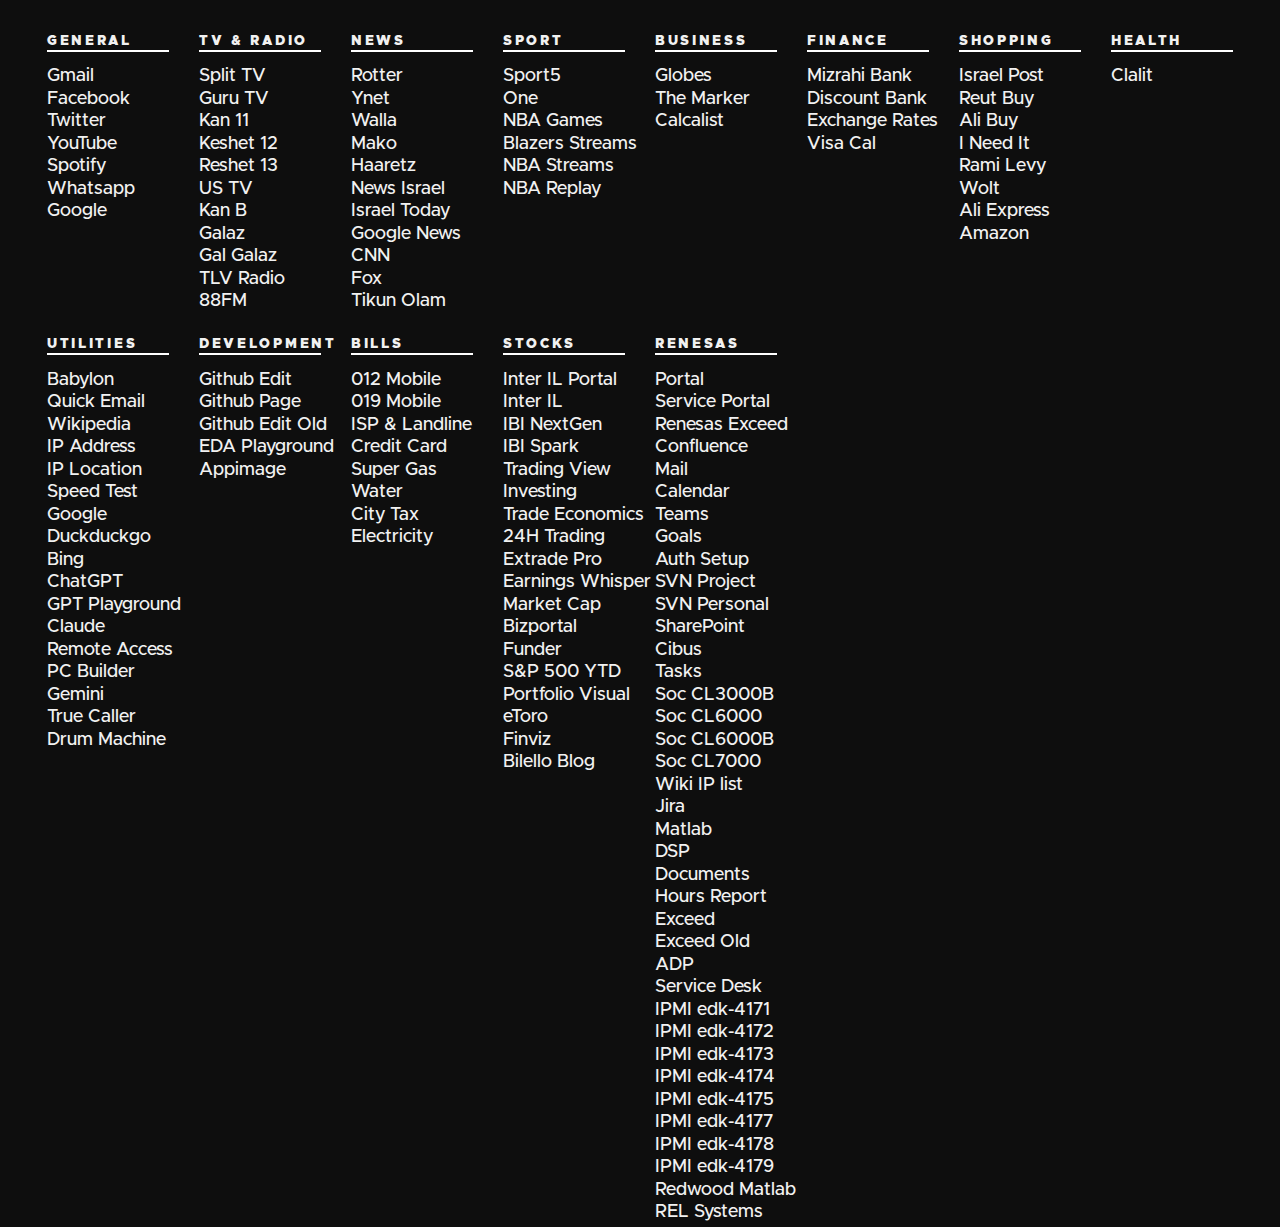
<file: index.html>
<!DOCTYPE html>
<html lang="en">

<head>
  <meta charset="utf-8" />
  <meta name="viewport" content="width=device-width, initial-scale=1" />
  <meta name="robots" content="noindex" />
  <link rel="stylesheet" href="css/style.css" class="style">
  <title>Start</title>
</head>

<body>
<!--   <div class="center disable-select"><time class="clock" id="clock"></time></div> -->
<!--   <form autocomplete="off" class="center overlay search-form" id="search-form" spellcheck="false"> -->
<!--   <form autocomplete="off" class="overlay search-form" id="search-form" spellcheck="false">
    <div>
      <input class="search-input" id="search-input" title="search" type="text" />
      <ul class="search-suggestions" id="search-suggestions"></ul>
    </div>
  </form> -->
<aside class="center help" id="help"></aside> <!--<aside class="center help overlay disable-select" id="help"></aside>-->


  <script src="js/svg-inject.min.js"></script>
  <script src="js/config.js"></script>
  <script src="js/body.js"></script>
  <!-- <script src="js/clock.js"></script> -->
  <script src="js/form.js"></script>
  <script src="js/help.js"></script>
  <script src="js/influencers.js"></script>
  <script src="js/queryParser.js"></script>
  <script src="js/suggester.js"></script>
  <script src="js/index.js"></script>
</body>

</html>
</file>
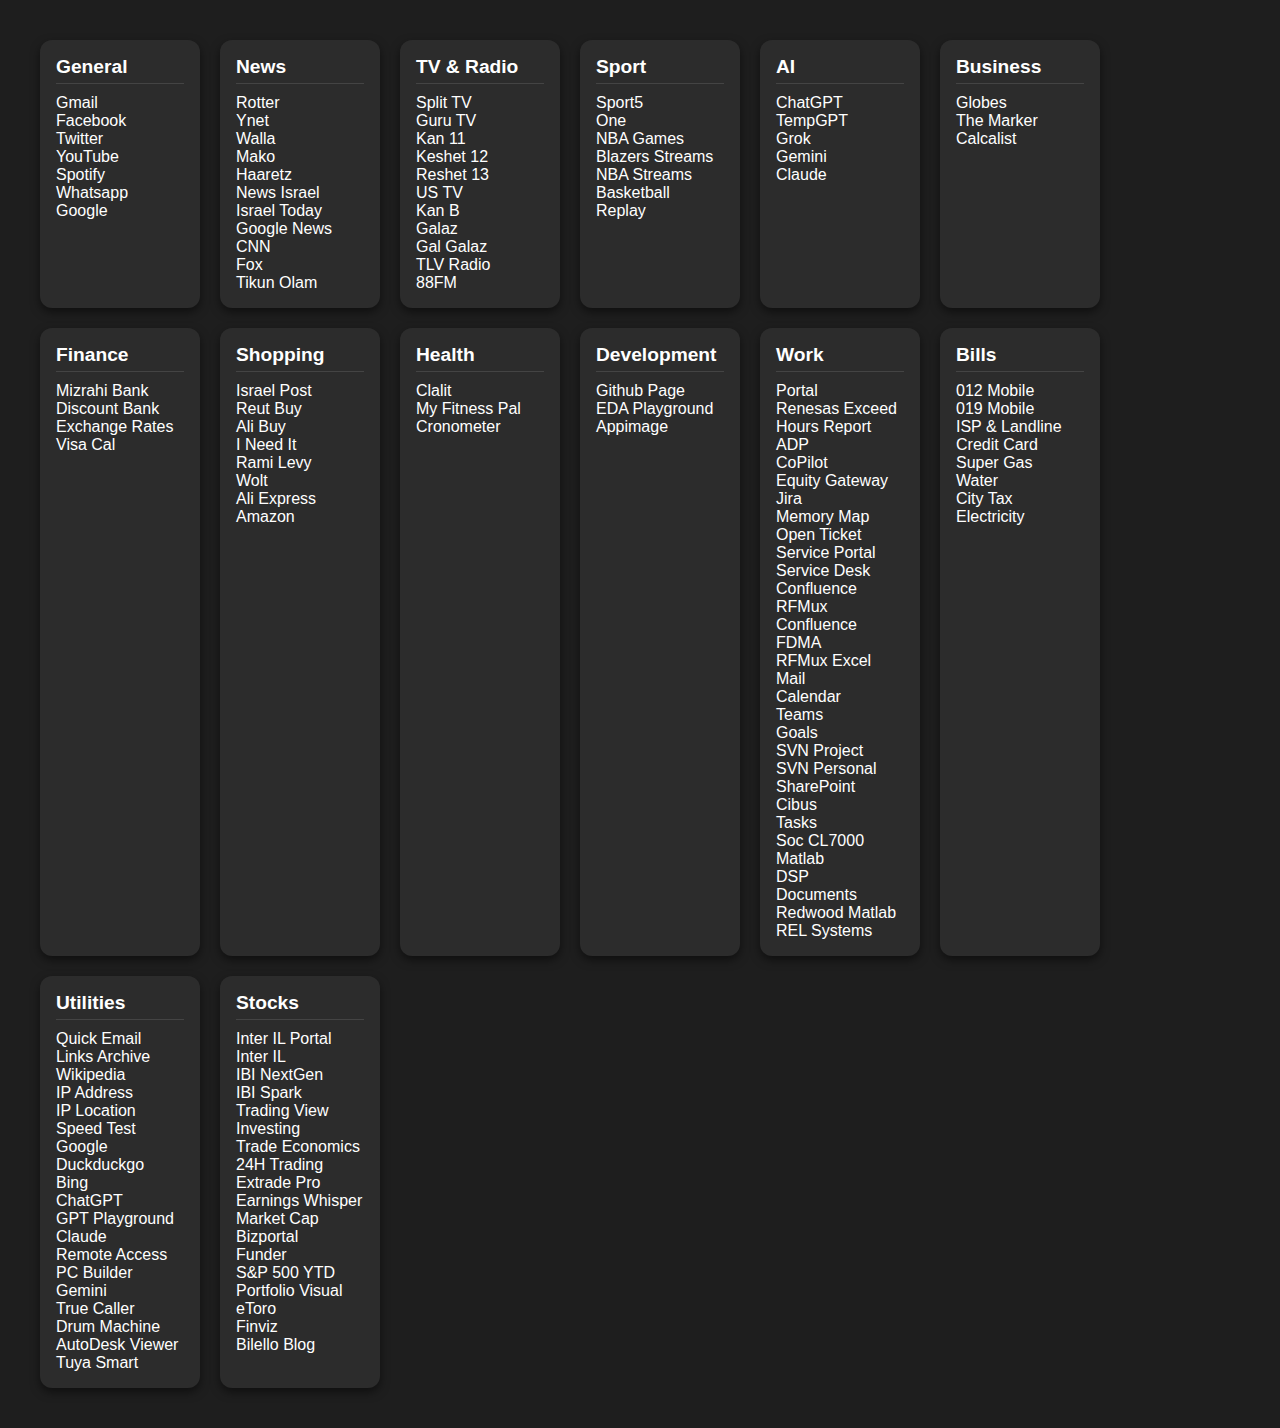
<file: basic/index.html>
<!DOCTYPE html>
<html lang="en">
<head>
  <meta charset="UTF-8">
  <title>Old Startpage</title>
  <meta name="viewport" content="width=device-width, initial-scale=1.0">
  <style>
    :root {
      --link-color: #66b2ff;
      --font-size: 1rem;
      --card-width: 220px;
      --line-spacing: 6px;
    }

    body {
      margin: 0;
      padding: 0;
      font-family: sans-serif;
      background: #1e1e1e;
      color: #eee;
      font-size: var(--font-size);
    }

    /*.container {
      display: grid;
      grid-template-columns: repeat(auto-fit, minmax(var(--card-width), 1fr));
      gap: 20px;
      padding: 40px;
    }

    .category {
      background: #2c2c2c;
      padding: 16px;
      border-radius: 12px;
      box-shadow: 0 4px 10px rgba(0,0,0,0.5);
    }*/

    .container {
      display: flex;
      flex-wrap: wrap;
      gap: 20px;
      padding: 40px;
      justify-content: flex-start; /*center;*/
    }


    .category {
      background: #2c2c2c;
      padding: 16px;
      border-radius: 12px;
      box-shadow: 0 4px 10px rgba(0,0,0,0.5);
      flex: 0 0 var(--card-width); /* grow/shrink but prefer cardWidth */
      box-sizing: border-box;
    }

    .category h2 {
      margin: 0 0 10px;
      font-size: 1.2em;
      border-bottom: 1px solid #444;
      padding-bottom: 5px;
      color: #fff;
    }

    .category ul {
      list-style: none;
      margin: 0;
      padding: 0;
    }

    .category li {
      margin: var(--line-spacing) 0;
    }

    .category a {
      color: var(--link-color);
      text-decoration: none;
    }

    .category a:hover {
      text-decoration: underline;
    }
  </style>
</head>
<body>
  <div class="container" id="categories"></div>

  <script>
    async function loadCategories() {
      try {
        const res = await fetch("../data.txt");
        const text = await res.text();

        const lines = text.split(/\r?\n/);
        const categories = [];
        let currentCategory = null;
        const config = {};

        for (let line of lines) {
          line = line.trim();
          if (!line || line.startsWith("#")) continue;

          // Config parameters (before first [Category])
          if (!currentCategory && line.includes("=") && !line.startsWith("[")) {
            const [key, val] = line.split("=").map(s => s.trim());
            if (key && val !== undefined) {
              config[key] = val;
            }
            continue;
          }

          // Category header
          if (line.startsWith("[")) {
            const catName = line.replace(/^\[|\]$/g, "");
            currentCategory = { title: catName, links: [] };
            categories.push(currentCategory);
            continue;
          }

          // Links inside category
          if (line.includes("=") && currentCategory) {
            const [name, url] = line.split("=").map(s => s.trim());
            if (name && url) {
              currentCategory.links.push({ name, url });
            }
          }
        }

        // Apply config → CSS variables
        const root = document.documentElement;
        if (config.linkColor) root.style.setProperty("--link-color", config.linkColor);
        if (config.fontSize) root.style.setProperty("--font-size", config.fontSize);
        if (config.cardWidth) root.style.setProperty("--card-width", config.cardWidth);
        if (config.lineSpacing) root.style.setProperty("--line-spacing", config.lineSpacing);

        // Render categories
        const container = document.getElementById("categories");
        container.innerHTML = "";

        categories.forEach(cat => {
          const catDiv = document.createElement("div");
          catDiv.className = "category";

          const h2 = document.createElement("h2");
          h2.textContent = cat.title;
          catDiv.appendChild(h2);

          const ul = document.createElement("ul");
          cat.links.forEach(link => {
            const li = document.createElement("li");
            const a = document.createElement("a");
            a.href = link.url;
            a.textContent = link.name;
            a.target = "_self";
            li.appendChild(a);
            ul.appendChild(li);
          });

          catDiv.appendChild(ul);
          container.appendChild(catDiv);
        });

      } catch (e) {
        console.error("Error loading data.txt", e);
      }
    }

    loadCategories();
  </script>
</body>
</html>
</file>
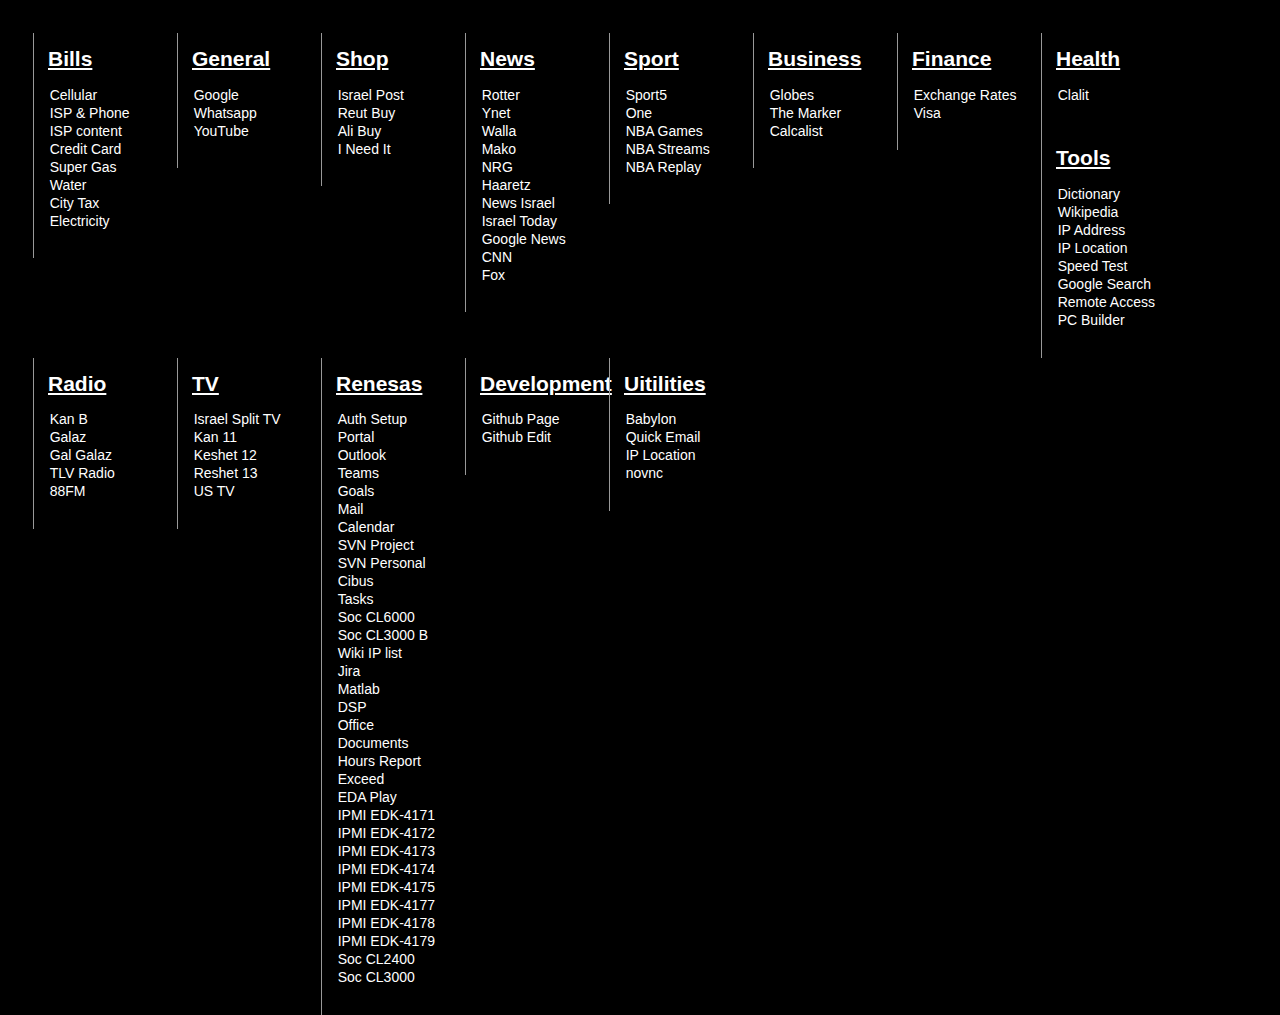
<file: startpage.rwrt.old_site/index.html>
<!DOCTYPE html PUBLIC "-//W3C//DTD XHTML 1.0 Strict//EN" "http://www.w3.org/TR/xhtml1/DTD/xhtml1-strict.dtd">

<html xmlns="http://www.w3.org/1999/xhtml" xml:lang="en" lang="en">
<head>
	<meta http-equiv="content-type" content="text/html; charset=utf-8" />
	<link rel="stylesheet" href="style/style.css" type="text/css" />
	<script type="text/javascript" src="js/jquery-1.11.0.min.js"></script>
	<script type="text/javascript" src="js/script.js"></script>

	<!-- Page Title -->
	<title>Home Page</title>

</head>
<body>

<!--
	URLs go here, in the following format:

Heading Text
http://www.example.com || Title || Keybinding || images/icon.png

Second Heading Text
http://www.example.com || Another Title
-->

Bills
https://www.012mobile.co.il/n/login          || Cellular 
https://www.hot.net.il/heb/SelfService/Login || ISP & Phone
https://www.hotnet.net.il                    || ISP content
https://www.cal-online.co.il                 || Credit Card	
http://sgas.co.il                            || Super Gas
https://www.mast.co.il/101/mail-invoice      || Water
https://www.ramat-gan.muni.il/waterbillsubscribe || City Tax
https://www.iec.co.il                            || Electricity

	
General
https://www.google.com   || Google
https://web.whatsapp.com || Whatsapp
https://www.youtube.com  || YouTube
	
Shop
https://israelpost.co.il/%d7%a9%d7%99%d7%a8%d7%95%d7%aa%d7%99%d7%9d/%d7%94%d7%97%d7%91%d7%99%d7%9c%d7%95%d7%aa-%d7%a9%d7%9c%d7%99/ || Israel Post
https://reutbuyitforme.com || Reut Buy
https://ali-buy.com || Ali Buy
https://ineedit.co.il || I Need It

News
http://rotter.net/scoopscache.html || Rotter
http://www.ynet.co.il || Ynet
http://www.walla.co.il || Walla
http://www.mako.co.il || Mako
http://www.nrg.co.il || NRG
http://www.haaretz.co.il || Haaretz
http://www.news-israel.net || News Israel
http://www.israelhayom.co.il || Israel Today
https://news.google.co.il || Google News
http://www.cnn.co.il || CNN
http://www.cnn.co.il || Fox

Sport
http://www.sport5.co.il || Sport5
http://www.one.co.il || One
https://www.nba.com/games || NBA Games	
https://nbabite.com || NBA Streams
https://nbafullhd.com || NBA Replay

Business
http://www.globes.co.il || Globes
http://www.themarker.co.il || The Marker
http://www.calcalist.co.il || Calcalist

Finance
http://www.boi.org.il/he/Markets/ExchangeRates/Pages/Default.aspx || Exchange Rates
https://services.cal-online.co.il/Card-Holders/SCREENS/AccountManagement/Login.aspx?ReturnUrl=%2fcard-holders%2fScreens%2fAccountManagement%2fHomePage.aspx || Visa

Health
https://e-services.clalit.org.il/onlineweb/general/login.aspx || Clalit

Tools
http://online.babylon.com/trans_box/myindex.php?lang=EN&affiliate=CD1 || Dictionary
https://he.wikipedia.org || Wikipedia
<!-- http://wgetip.com || כתובת IPv6 -->
<!-- http://ipecho.net/plain || כתובת IPv4 -->
http://whatip.me || IP Address
http://www.ipligence.com/geolocation || IP Location
http://www.speedtest.net || Speed Test
https://www.google.co.il || Google Search
https://150.co.il        || Remote Access
https://pcpartpicker.com || PC Builder

Radio
http://rr-d.vidnt.com/player/?stream=radio-betM&account=iba&width=320&height=240&delivery_type=hls&autoplay=true&smil_profile=default || Kan B
http://www.fm1.co.il/glz.html || Galaz
ttp://www.fm1.co.il/glgltz.html || Gal Galaz
http://www.fm1.co.il/102fm.html || TLV Radio
http://rr-d.vidnt.com/player/?stream=radio-88fmM&account=iba&width=320&height=240&delivery_type=hls&autoplay=true&smil_profile=default || 88FM

TV
http://www.split-tv.co.il/p/il.html || Israel Split TV
http://www.kan.org.il/live/tv.aspx?stationId=2 || Kan 11
https://www.mako.co.il/mako-vod-live-tv/VOD-6540b8dcb64fd31006.htm || Keshet 12
http://reshet.tv/live/ || Reshet 13
https://ustv247.tv/    || US TV	

Renesas
https://aka.ms/mfasetup || Auth Setup
https://urldefense.proofpoint.com/v2/url?u=https-3A__renesasgroup.sharepoint.com_sites_GIPen&d=DwMFAg&c=euGZstcaTDllvimEN8b7jXrwqOf-v5A_CdpgnVfiiMM&r=UwQdxjYfFiaTT2Adbb4SkV5eaLla8cQDERLmGpwUsXM&m=sjsiFNIloFkDZSS7YbIl_lvjnK7-laA3IhuC8HqK3Eg&s=4Kqhc4V8ADEctMewZo2ovz_tkInA2Hj3KO5aRWPhaQk&e= || Portal
https://urldefense.proofpoint.com/v2/url?u=https-3A__outlook.office365.com&d=DwMFAg&c=euGZstcaTDllvimEN8b7jXrwqOf-v5A_CdpgnVfiiMM&r=UwQdxjYfFiaTT2Adbb4SkV5eaLla8cQDERLmGpwUsXM&m=sjsiFNIloFkDZSS7YbIl_lvjnK7-laA3IhuC8HqK3Eg&s=YXBYvu9e3QrWTqN_1ad8BxlxgL2Lb_r0Coy94S80pzQ&e= || Outlook
https://urldefense.proofpoint.com/v2/url?u=https-3A__teams.microsoft.com_&d=DwMFAg&c=euGZstcaTDllvimEN8b7jXrwqOf-v5A_CdpgnVfiiMM&r=UwQdxjYfFiaTT2Adbb4SkV5eaLla8cQDERLmGpwUsXM&m=sjsiFNIloFkDZSS7YbIl_lvjnK7-laA3IhuC8HqK3Eg&s=ZI48vGgauYmwc5Z8e3P34MCT2xW3toYIFT_1sk_j0Hs&e= || Teams
https://jpn01.safelinks.protection.outlook.com/?url=https%3A%2F%2Fperformancemanager5.successfactors.eu%2Flogin%3Fcompany%3Drenesasele%23%2Flogin&data=04%7C01%7Chaim.heled.ks%40renesas.com%7C7af5adfd98474c88f47908da1bb4846e%7C53d82571da1947e49cb4625a166a4a2a%7C0%7C0%7C637852759489302374%7CUnknown%7CTWFpbGZsb3d8eyJWIjoiMC4wLjAwMDAiLCJQIjoiV2luMzIiLCJBTiI6Ik1haWwiLCJXVCI6Mn0%3D%7C3000&sdata=IQYFM7WPoibj9WREZs0bm6vpH5TYLh%2F%2B2NsERq5tEK0%3D&reserved=0 || Goals
https://outlook.office365.com/mail/inbox                           || Mail
https://outlook.office365.com/calendar/view/month                  || Calendar
http://172.25.90.250/svn/celeno-sys/Project                        || SVN Project
http://172.25.90.250/svn/celeno-people/haim.heled                  || SVN Personal
http://www.mysodexo.co.il                                          || Cibus
https://tasks.office.com/celeno.com/en-US/Home/Planner/#/mytasks   || Tasks
http://172.26.30.84/soc-cl6000/soconline/app/index.cgi?            || Soc CL6000	
http://172.26.30.84/soc-cl3000_b0/soconline/app/index.cgi?         || Soc CL3000 B
http://172.25.90.250/wiki/index.php/Palladium_Protium_IPs          || Wiki IP list
https://celeno.atlassian.net/issues/?filter=10368 || Jira
http://172.25.90.250/svn/celeno-sys/Project/CL3000/Algo/MatlabRelease/distrib/   || Matlab
http://172.25.90.250/svn/dsp/code/Everest_A0/build                               || DSP
https://www.office.com/                                                          || Office
http://172.25.90.250/svn/celeno-sys/Project/CL3000/MAC%20Documents/              || Documents
https://harmony.synel.co.il/eharmonynew                                          || Hours Report
https://172.29.149.65/etx                                                        || Exceed
https://www.edaplayground.com                                                    || EDA Play
http://172.18.3.44/cgi/url_redirect.cgi?url_name=man_chassis                     || IPMI EDK-4171
http://172.18.3.34/cgi/url_redirect.cgi?url_name=man_chassis                     || IPMI EDK-4172
http://172.18.3.52/cgi/url_redirect.cgi?url_name=man_chassis                     || IPMI EDK-4173
http://172.18.3.38/cgi/url_redirect.cgi?url_name=man_chassis                     || IPMI EDK-4174
http://172.18.3.42/cgi/url_redirect.cgi?url_name=man_chassis                     || IPMI EDK-4175
http://172.18.3.41/cgi/url_redirect.cgi?url_name=man_chassis                     || IPMI EDK-4177
http://172.18.3.46/cgi/url_redirect.cgi?url_name=man_chassis                     || IPMI EDK-4178
http://172.18.3.50/cgi/url_redirect.cgi?url_name=man_chassis                     || IPMI EDK-4179
http://10.220.220.201/soc-cl2400_b0/soconline/app/                               || Soc CL2400
http://10.220.220.201/soc-cl3000/soconline/app/                                  || Soc CL3000

Development
https://github.com/haimheled/haimheled.github.io || Github Page
https://github.com/haimheled/haimheled.github.io/edit/master/index.html || Github Edit	

Uitilities
http://online.babylon.com/trans_box/myindex.php?lang=EN&affiliate=CD1 || Babylon
https://nospam.today || Quick Email
http://www.ipligence.com/geolocation || IP Location
http://ivory:6080/vnc.html?host=ivory&port=6080 || novnc

</body>
</html>
</file>
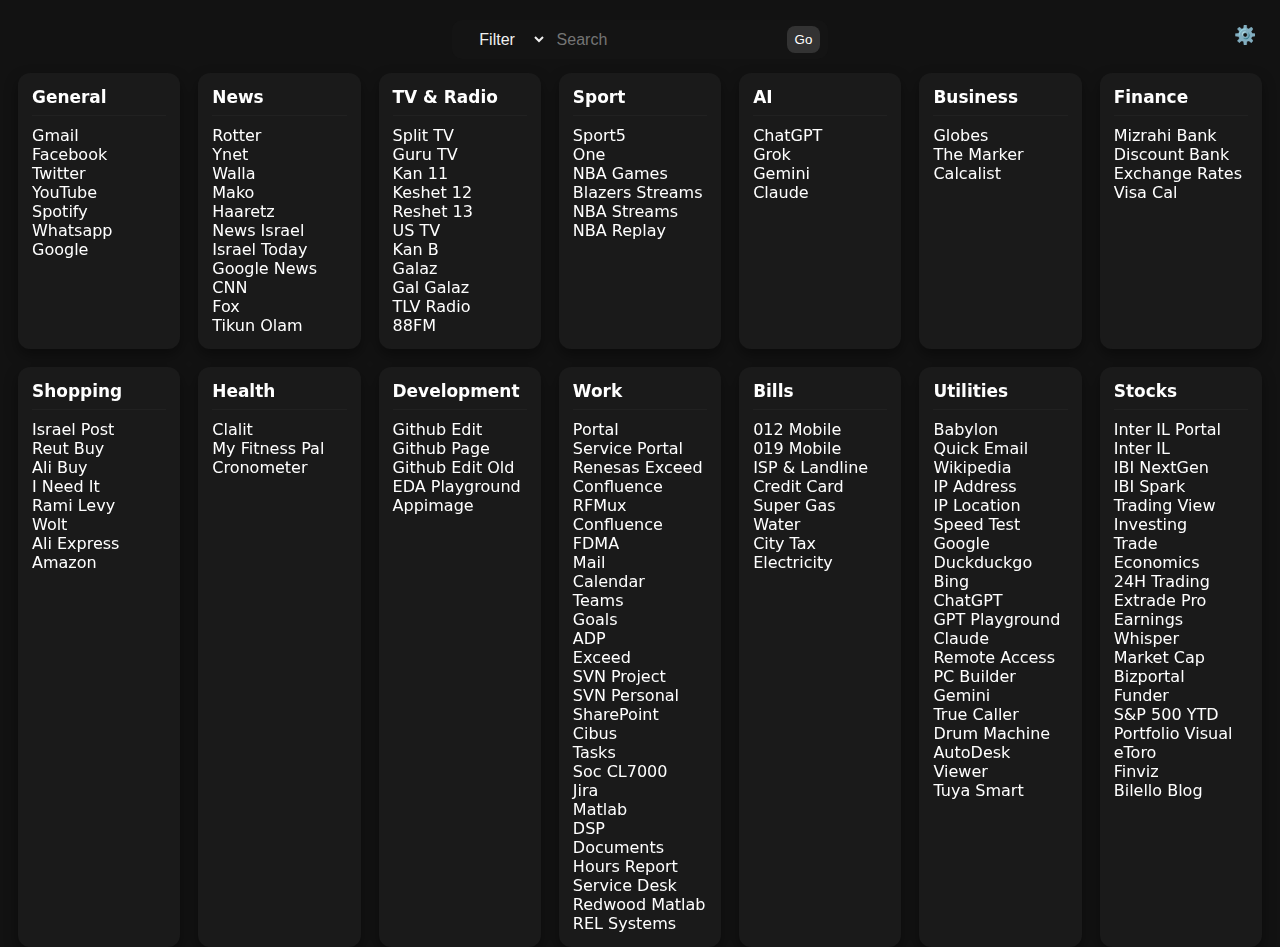
<file: tmp/index.html>
<!DOCTYPE html>
<html lang="en">
<head>
  <meta charset="utf-8" />
  <title>My Homepage</title>
  <meta name="viewport" content="width=device-width,initial-scale=1" />
  <style>
    :root {
      --bg: #121212;
      --card: #1a1a1a;
      --muted: #aaa;
      --accent: #80cbc4;
      --btn: #333;
      --btn-hover: #444;
      --danger: #b55e5e; /*#ff4d4d;*/
      --card-width: 260px;
      --line-spacing: 6px;
      --font-size: 1rem;
    }
    html,body { height: 100%; margin: 0; background: var(--bg); color: #f0f0f0; font-family: system-ui, Arial, sans-serif; }
    .wrap { margin: 20px auto; padding: 0 18px; }

    /* header/manage */
    .manage-box { background: var(--card); padding: 14px; border-radius: 10px; margin-bottom: 18px; display: none; }
    .manage-row { display:flex; gap:8px; flex-wrap:wrap; align-items:center; }
    input[type="text"], input[type="url"], select {
      padding:8px 10px; border-radius:8px; border: none; outline: none; background:#141414; color:inherit;
      min-width: 200px;
    }
    /* new color input allowed without changing styling */
    input[type="color"] { padding:6px; height:36px; min-width:56px; }

    button { padding:8px 10px; border-radius:8px; border:none; background:var(--btn); color:#fff; cursor:pointer; }
    button:hover { background:var(--btn-hover); }
    #optionsBtn { position: fixed; top: 14px; right: 14px; width:42px; height:42px; border-radius:50%; display:flex; align-items:center; justify-content:center; font-size:18px; background:transparent; border:none; color:var(--muted); cursor:pointer; }
    /*#optionsBtn.dirty { color: var(--danger); }*/
    /* A. background highlight (default) */ #optionsBtn.dirty { background: var(--danger);color: #fff; }

    #optionsBtn:hover { color: #fff; }

    /* New top bar to host site name + unified search centered */
    .topbar { display:flex; align-items:center; justify-content:center; gap:12px; margin-bottom:14px; }
    .brand-search { display:flex; align-items:center; gap:12px; }
    .site-title { font-size:1.6rem; font-weight:600; text-align:center; }
    .search-wrap { display:flex; align-items:center; gap:8px; background: #141414; padding:6px 8px; border-radius:10px; min-width:360px; max-width:760px; }
    .unified-input { background:transparent; border:0; color:inherit; outline:none; font-size:1rem; min-width:220px; }
    /* compact mode selector (replaces three adjacent buttons) */
    .mode-toggle { background:transparent; border-radius:8px; overflow:hidden; min-width:30px; font-size:1rem; text-align: center; }
    .mode-toggle { padding:0; }
    .mode-toggle.select { padding:0; }
    .mode-toggle:focus { outline: none; }
    .mode-toggle::-ms-expand { display: none; } /* hide IE arrow if needed */
    .search-action { padding:6px 8px; border-radius:8px; border:none; cursor:pointer; }

    h1 { display:none; } /* keep original h1 hidden since we now render dynamic site title */

    /* categories grid — card width uses CSS var now */
    /* Add a simple flexbox fallback for very old browsers that don't support grid */
    .categories { display:flex; flex-wrap:wrap; gap:18px; grid-template-columns: repeat(auto-fit, minmax(var(--card-width), 1fr)); }
    .categories { display:grid; gap:18px; grid-template-columns: repeat(auto-fit, minmax(var(--card-width), 1fr)); }
    .category { background: var(--card); border-radius:12px; padding:14px; box-shadow: 0 6px 14px rgba(0,0,0,0.4); overflow: visible; flex: 1 1 var(--card-width); max-width: var(--card-width); }
    .category-header { display:flex; align-items:center; gap:8px; border-bottom:1px solid rgba(255,255,255,0.03); padding-bottom:8px; margin-bottom:10px; position: relative; }
    .category-header h2 { margin:0; font-size:1.06rem; color:var(--accent); flex:1; }
    .header-buttons, .link-buttons { display:none; gap:6px; align-items:center; }

    /* EDIT MODE: do NOT show all header/link buttons globally.
       Instead, show them only for the hovered header / hovered link row,
       as a right-adjacent extension to that same row (no gap).
       Only the hovered row extends, not the entire card. */

    .category ul { list-style:none; padding:0; margin:0; }
    .category li { display:flex; gap:8px; align-items:center; margin:var(--line-spacing) 0; position: relative; }
    .category a { color: var(--accent); text-decoration:none; flex:1; word-break:break-word; font-size: var(--font-size); }
    .category a:hover { text-decoration: underline; }

    /* drag helpers */
    .drag-over { outline: 2px dashed rgba(128,203,196,0.9); border-radius:10px; }
    .drag-handle { cursor:grab; margin-right:6px; color:var(--muted); display:inline-flex; align-items:center; visibility: visible; }
    .drag-handle:active { cursor:grabbing; }

    /* commented visuals */
    .commented { text-decoration: line-through; opacity: 0.6; }

    /* small screens */
    @media (max-width:520px) {
      .manage-row { flex-direction:column; align-items:stretch; }
      input[type="text"], input[type="url"], select, input[type="color"] { min-width: 100%; }
      .search-wrap { min-width: auto; width: 100%; }
      .topbar { padding: 0 8px; }
      .category { max-width: 100%; flex-basis: 100%; }
    }

    /* --------------------
       Adjacent-extension behavior for edit-mode:
       - Controls are hidden by default in edit mode
       - When hovering a specific .category-header or .category li we display
         the associated controls as a right extension directly adjacent to the hovered row.
       - The extension is a child of the hovered row (so moving the mouse into it doesn't lose hover)
       - The extension may overlap the next card (it won't push layout).
       -------------------- */

    /* Hide controls by default in edit mode (do not remove capability) */
    body.edit-mode .header-buttons,
    body.edit-mode .link-buttons,
    body.edit-mode .drag-handle {
      visibility: hidden;
      display: none;
    }

    /* Adjacent extension: no gap (left:100% and margin-left:0).
       Because the buttons are children of the hovered row and absolutely positioned,
       moving the mouse directly into the extension will keep the row hovered. */
    body.edit-mode .category-header:hover .header-buttons,
    body.edit-mode .category li:hover .link-buttons {
      display: flex;
      visibility: visible;
      position: absolute;
      /* Changed: center vertically relative to the hovered row to fix slight vertical misalignment */
      top: 50%;
      left: 100%;
      margin-left: 0; /* adjacent: no gap */
      z-index: 40;
      background: var(--card);
      padding: 8px;
      border-radius: 10px;
      box-shadow: 0 10px 30px rgba(0,0,0,0.55);
      align-items: center;
      gap: 8px;
      white-space: nowrap;
      min-height: 36px;
      /* small negative translate to slightly overlap the border and ensure no micro-gap
         Updated: translate both horizontally and vertically to maintain previous horizontal overlap
         while vertically centering (-50%). */
      transform: translate(-40px, -50%);
    }

    /* Show drag handle inline inside the adjacent extension on hover */
    body.edit-mode .category-header:hover .drag-handle,
    body.edit-mode .category li:hover .drag-handle {
      visibility: visible;
      display: inline-flex;
    }

    /* Bring hovered row to front so its extension can overlap neighbors */
    body.edit-mode .category-header:hover,
    body.edit-mode .category li:hover {
      z-index: 30;
    }

    /* Ensure cards do not clip the extension */
    .categories, .category { overflow: visible; }
  </style>
</head>
<body>
  <button id="optionsBtn" title="Toggle edit mode">⚙️</button>

  <div class="wrap">
    <!-- Manage box (top) -->
    <div class="manage-box" id="manageBox" aria-hidden="true">
      <h2 style="margin-top:0">Manage Categories & Links</h2>

      <!-- NEW: site name input in manage box (global prop) -->
      <div style="margin-bottom:10px;" class="manage-row">
        <label style="display:flex;align-items:center;gap:8px;">
          Site name:
          <input type="text" id="propSiteName" placeholder="Site name (leave blank to hide)" />
        </label>
      </div>

      <div class="manage-row">
        <form id="addCategoryForm" style="display:flex; gap:8px; align-items:center;">
          <input type="text" id="newCategory" placeholder="New Category" required />
          <button type="submit">Add Category</button>
        </form>

        <form id="addLinkForm" style="display:flex; gap:8px; align-items:center;">
          <select id="categorySelect" title="Choose category"></select>
          <input type="text" id="linkName" placeholder="Link Name" required />
          <input type="url" id="linkUrl" placeholder="https://example.com" required />
          <button type="submit">Add Link</button>
        </form>

        <div style="margin-left:auto; display:flex; gap:8px; align-items:center;">
          <button id="exportGithubBtn" title="Copy and open GitHub edit page">Export to GitHub</button>
          <button id="exportBtn" title="Export current settings to INI and reset to baseline">Export & Reset</button>
          <button id="resetLocalBtn" title="Discard local edits and reload baseline">Discard Local</button>
        </div>
      </div>

      <!-- NEW: General view properties (minimal, non-destructive addition) -->
      <h3 style="margin-bottom:6px; margin-top:12px">General View Properties</h3>
      <div class="manage-row" style="align-items:center;">
        <label style="display:inline-flex; align-items:center; gap:8px;">
          Link color:
          <input type="color" id="propLinkColor" title="Link color" />
        </label>

        <label style="display:inline-flex; align-items:center; gap:8px;">
          Card width (regular):
          <input type="text" id="propCardWidth" placeholder="260px" title="Example: 260px or 20rem" />
        </label>

        <!-- NEW: separate edit-mode card width -->
        <label style="display:inline-flex; align-items:center; gap:8px;">
          Card width (edit mode):
          <input type="text" id="propCardWidthEdit" placeholder="300px" title="Card width when in edit mode" />
        </label>

        <label style="display:inline-flex; align-items:center; gap:8px;">
          Line spacing:
          <input type="text" id="propLineSpacing" placeholder="6px" title="Vertical margin between links, e.g. 6px" />
        </label>

        <label style="display:inline-flex; align-items:center; gap:8px;">
          Font size:
          <input type="text" id="propFontSize" placeholder="1rem" title="Link font size, e.g. 1rem or 14px" />
        </label>
      </div>
    </div>

    <!-- TOP BAR: site title + unified search + compact mode selector (dropdown); gear remains fixed at top-right -->
    <div class="topbar" role="banner">
      <div class="brand-search">
        <div id="siteTitle" class="site-title"></div>
        <div class="search-wrap" role="search" aria-label="Unified search / task input">
          <!-- Changed: compact dropdown select replaces the three adjacent buttons -->
          <select id="modeToggle" class="mode-toggle" title="Mode: Filter / Google / ChatGPT">
            <option value="filter">Filter</option>
            <option value="google">Google</option>
            <option value="chatgpt">ChatGPT</option>
          </select>
          <input id="unifiedInput" class="unified-input" placeholder="Search" autocomplete="off" autofocus/>
          <button id="searchAction" class="search-action" title="Run action">Go</button>
        </div>
      </div>
    </div>

    <h1>My Homepage</h1>

    <div class="categories" id="categories" aria-live="polite"></div>
  </div>

  <script>
    // -------------------------
    // CONFIG
    const BASE_FILENAME = 'data.txt'; // must be in same dir as index.html
    const COMMENT_PREFIX = '#';
    // -------------------------

    // detect old-compatible "indexold" mode:
    // triggers if the pathname or filename contains indexold, or ?indexold query, or #indexold hash
    const IS_OLD = (function() {
      try {
        const path = (location.pathname || '').toLowerCase();
        if (path.endsWith('/indexold') || path.endsWith('/indexold.html') || path.indexOf('indexold') !== -1) return true;
        if ((location.search || '').toLowerCase().indexOf('indexold') !== -1) return true;
        if ((location.hash || '').toLowerCase() === '#indexold') return true;
      } catch (e) {}
      return false;
    })();

    // app state (keeps the original array structure for categories)
    let baseData = [];       // baseline categories (array) — original structure preserved
    let data = [];           // working categories (array) — original structure preserved

    // new: view props (category-less lines at top of data.txt)
    let baseProps = {};      // baseline props from file
    let viewProps = {};      // current (editable) props in memory

    // When in IS_OLD we never allow edit mode
    let isEditMode = false;

    // DOM
    const categoriesDiv = document.getElementById('categories');
    const categorySelect = document.getElementById('categorySelect');
    const manageBox = document.getElementById('manageBox');
    const optionsBtn = document.getElementById('optionsBtn');
    const exportGithubBtn = document.getElementById('exportGithubBtn');
    const exportBtn = document.getElementById('exportBtn');
    const resetLocalBtn = document.getElementById('resetLocalBtn');
    const siteTitleEl = document.getElementById('siteTitle');
    const unifiedInput = document.getElementById('unifiedInput');
    const modeToggle = document.getElementById('modeToggle'); // now the select
    const searchAction = document.getElementById('searchAction');

    // default view props (used when baseline doesn't include them)
    const defaultProps = {
      linkColor: '#80cbc4',
      cardWidth: '260px',
      // NEW: edit-mode card width default equals regular by default
      cardWidthEdit: '260px',
      lineSpacing: '6px',
      fontSize: '1rem',
      siteName: 'My Homepage'
    };

    // -------------------------
    // UTIL: parse INI-style (with # comments)
    // Extended to parse category-less "props" lines at the start:
    // key = value
    function parseINI(text) {
      const lines = text.split(/\r?\n/);
      const cats = [];
      const props = {};
      let current = null;
      for (let rawLine of lines) {
        if (!rawLine) continue;
        // preserve leading/trailing spaces only for comment detection
        const trimmed = rawLine.trim();
        if (!trimmed) continue;

        // Commented line
        if (trimmed.startsWith(COMMENT_PREFIX)) {
          const uncomment = trimmed.slice(1).trim();
          if (!uncomment) continue;

          // commented category header
          if (uncomment.startsWith('[') && uncomment.endsWith(']')) {
            const name = uncomment.slice(1, -1).trim();
            current = { name, links: [], commented: true };
            cats.push(current);
            continue;
          }

          // commented link line (name = url)
          const idx2 = uncomment.indexOf('=');
          if (idx2 >= 0 && current) {
            const name = uncomment.slice(0, idx2).trim();
            const url = uncomment.slice(idx2 + 1).trim();
            if (name) current.links.push({ name, url, commented: true });
          }
          // other comment lines are ignored for structure
          continue;
        }

        // Non-commented category header
        if (trimmed.startsWith('[') && trimmed.endsWith(']')) {
          const name = trimmed.slice(1, -1).trim();
          current = { name, links: [], commented: false };
          cats.push(current);
          continue;
        }

        // Non-commented key=value
        const idx = trimmed.indexOf('=');
        if (idx >= 0) {
          const left = trimmed.slice(0, idx).trim();
          const right = trimmed.slice(idx + 1).trim();
          if (!current) {
            // before first category: treat as a (page) prop
            props[left] = right;
          } else {
            // a regular link line
            const name = left;
            const url = right;
            if (name) current.links.push({ name, url, commented: false });
          }
        }
      }
      return { props, cats };
    }

    // toINI: write props at top (category-less) then categories
    function toINI(propsObj, catsArr) {
      const lines = [];
      // props first
      for (const key of Object.keys(propsObj || {})) {
        lines.push(`${key} = ${propsObj[key]}`);
      }
      if (lines.length) lines.push(''); // blank separator

      // categories and links (preserve commented flags)
      for (const cat of catsArr) {
        if (cat.commented) lines.push(`# [${cat.name}]`);
        else lines.push(`[${cat.name}]`);
        for (const l of cat.links) {
          if (l.commented) lines.push(`# ${l.name} = ${l.url}`);
          else lines.push(`${l.name} = ${l.url}`);
        }
        lines.push(''); // blank line between categories
      }

      // remove trailing blank line
      while (lines.length && lines[lines.length - 1].trim() === '') lines.pop();
      return lines.join('\n');
    }

    function deepEqual(a, b) {
      if (a === b) return true;
      try {
        return JSON.stringify(a) === JSON.stringify(b);
      } catch (e) {
        return false;
      }
    }

    function clone(obj) { return JSON.parse(JSON.stringify(obj)); }

    function updateDirtyFlag() {
      const dirty = !deepEqual(data, baseData) || !deepEqual(viewProps, baseProps);
      if (dirty) optionsBtn.classList.add('dirty');
      else optionsBtn.classList.remove('dirty');
    }

    function persistLocal() {
      // store both categories and props
      localStorage.setItem('homepageData', JSON.stringify({ props: viewProps, cats: data }));
      updateDirtyFlag();
    }

    function clearLocalAndReloadBaseline() {
      localStorage.removeItem('homepageData');
      loadBaseline().catch(err => {
        console.error('Failed reload baseline:', err);
      });
    }

    function applyProps(p) {
      const props = Object.assign({}, defaultProps, p || {});
      // Use regular card width ALWAYS — even in edit mode ignore cardWidthEdit for sizing.
      // This implements: "render the card width in edit mode exactly as it would in the regular mode"
      const cardWidthToUse = (props.cardWidth || defaultProps.cardWidth);

      document.documentElement.style.setProperty('--accent', props.linkColor);
      document.documentElement.style.setProperty('--card-width', cardWidthToUse);
      document.documentElement.style.setProperty('--line-spacing', props.lineSpacing);
      document.documentElement.style.setProperty('--font-size', props.fontSize);

      // site title handling: hide if blank in regular view
      const s = props.siteName || '';
      siteTitleEl.textContent = s;
      // if empty, hide entirely in regular view
      if (!s) siteTitleEl.style.display = isEditMode ? 'block' : 'none';
      else siteTitleEl.style.display = 'block';

      // also set document title for clarity
      document.title = s || 'My Homepage';
    }

    async function loadBaseline() {
      try {
        const res = await fetch(BASE_FILENAME, { cache: 'no-cache' });
        if (!res.ok) throw new Error('Failed to fetch baseline file');
        const txt = await res.text();

        const parsed = parseINI(txt);
        baseProps = parsed.props || {};
        baseData = parsed.cats || [];

        const local = localStorage.getItem('homepageData');
        if (local) {
          try {
            const parsedLocal = JSON.parse(local);
            // support new shape { props, cats } or old shape (array) for backward compatibility
            if (parsedLocal && Array.isArray(parsedLocal.cats)) {
              data = parsedLocal.cats;
              viewProps = Object.assign({}, defaultProps, parsedLocal.props || baseProps);
            } else if (Array.isArray(parsedLocal)) {
              // old format: array of categories only
              data = parsedLocal;
              viewProps = Object.assign({}, defaultProps, baseProps);
            } else {
              data = clone(baseData);
              viewProps = Object.assign({}, defaultProps, baseProps);
            }
          } catch (e) {
            data = clone(baseData);
            viewProps = Object.assign({}, defaultProps, baseProps);
          }
        } else {
          data = clone(baseData);
          viewProps = Object.assign({}, defaultProps, baseProps);
        }

        // ensure baseProps has defaults for missing keys
        baseProps = Object.assign({}, defaultProps, baseProps);

        applyProps(viewProps);
        updateDirtyFlag();
        render();
        syncPropInputs();
      } catch (err) {
        console.error(err);
        const local = localStorage.getItem('homepageData');
        if (local) {
          try {
            const parsedLocal = JSON.parse(local);
            if (parsedLocal && Array.isArray(parsedLocal.cats)) {
              data = parsedLocal.cats;
              viewProps = Object.assign({}, defaultProps, parsedLocal.props || {});
            } else if (Array.isArray(parsedLocal)) {
              data = parsedLocal;
              viewProps = Object.assign({}, defaultProps);
            } else {
              data = [];
              viewProps = Object.assign({}, defaultProps);
            }
          } catch {
            data = [];
            viewProps = Object.assign({}, defaultProps);
          }
        } else {
          data = [];
          viewProps = Object.assign({}, defaultProps);
        }
        baseData = clone(data);
        baseProps = Object.assign({}, viewProps);
        applyProps(viewProps);
        updateDirtyFlag();
        render();
        syncPropInputs();
      }
    }

    // -------------------------
    // RENDER / UI
    function syncPropInputs() {
      document.getElementById('propLinkColor').value = viewProps.linkColor || defaultProps.linkColor;
      document.getElementById('propCardWidth').value = viewProps.cardWidth || defaultProps.cardWidth;
      // NEW: sync edit-mode card width input
      document.getElementById('propCardWidthEdit').value = viewProps.cardWidthEdit || defaultProps.cardWidthEdit;
      document.getElementById('propLineSpacing').value = viewProps.lineSpacing || defaultProps.lineSpacing;
      document.getElementById('propFontSize').value = viewProps.fontSize || defaultProps.fontSize;
      document.getElementById('propSiteName').value = viewProps.siteName || defaultProps.siteName;
    }

    function render() {
      categoriesDiv.innerHTML = '';
      if (categorySelect) categorySelect.innerHTML = '';

      // apply view props every render (keeps UI in sync)
      applyProps(viewProps);

      data.forEach((cat, ci) => {
        // In regular (non-edit) mode, hide commented categories completely
        if (!isEditMode && cat.commented) return;

        // populate select for manage form only when not in old mode (manage isn't shown in old mode)
        if (!IS_OLD && categorySelect) {
          const opt = document.createElement('option');
          opt.value = ci;
          opt.textContent = cat.name;
          categorySelect.appendChild(opt);
        }

        const card = document.createElement('div');
        card.className = 'category';
        card.dataset.catIndex = ci;

        const header = document.createElement('div');
        header.className = 'category-header';

        const h2 = document.createElement('h2');
        h2.textContent = cat.name;
        if (isEditMode && cat.commented) {
          h2.classList.add('commented');
        }
        header.appendChild(h2);

        // In IS_OLD mode we do not create header action buttons (keep markup simple)
        if (!IS_OLD) {
          const hdrBtns = document.createElement('div');
          hdrBtns.className = 'header-buttons';


          const handle = document.createElement('span');
          handle.className = 'drag-handle';
          handle.textContent = '≡';
          if (!isEditMode) handle.style.visibility = 'hidden';
          handle.addEventListener('dragstart', (e) => {
            dragSrc = { type: 'category', index: ci };
            e.dataTransfer.effectAllowed = 'move';
          });
          handle.draggable = isEditMode;
          hdrBtns.appendChild(handle);


          const editCatBtn = document.createElement('button');
          editCatBtn.textContent = '✏️';
          editCatBtn.title = 'Rename category';
          editCatBtn.addEventListener('click', () => {
            const n = prompt('Rename category:', cat.name);
            if (!n) return;
            cat.name = n.trim();
            if (!cat.name) { alert('Name cannot be empty'); return; }
            let duplicate = data.some((c, idx) => idx !== ci && c.name === cat.name);
            if (duplicate) {
              alert('Another category with that name exists.');
              return;
            }
            persistLocal();
            render();
          });
          hdrBtns.appendChild(editCatBtn);

          const delCatBtn = document.createElement('button');
          delCatBtn.textContent = '🗑️';
          delCatBtn.title = 'Delete category';
          delCatBtn.addEventListener('click', () => {
            if (!confirm(`Delete category "${cat.name}" and all its links?`)) return;
            data.splice(ci, 1);
            persistLocal();
            render();
          });
          hdrBtns.appendChild(delCatBtn);

          // Checkbox: checked = visible (not commented). unchecked = commented
          const catCheckbox = document.createElement('input');
          catCheckbox.type = 'checkbox';
          catCheckbox.title = 'Checked = visible. Unchecked = commented/hidden.';
          catCheckbox.checked = !Boolean(cat.commented);
          catCheckbox.addEventListener('change', () => {
            cat.commented = !catCheckbox.checked;
            persistLocal();
            render();
          });
          hdrBtns.appendChild(catCheckbox);


          header.appendChild(hdrBtns);
        }

        card.appendChild(header);

        const ul = document.createElement('ul');
        cat.links.forEach((link, li) => {
          // In regular mode, hide commented links
          if (!isEditMode && link.commented) return;

          const liEl = document.createElement('li');
          liEl.dataset.catIndex = ci;
          liEl.dataset.linkIndex = li;

          const a = document.createElement('a');
          a.href = link.url;
          a.textContent = link.name;
          a.target = '_self'; // same tab
          // a.target = '_blank'; // new tab
          if (isEditMode && link.commented) {
            a.classList.add('commented');
          }
          liEl.appendChild(a);

          // In IS_OLD mode do not create per-link action buttons (keep markup simple)
          if (!IS_OLD) {
            const linkBtns = document.createElement('div');
            linkBtns.className = 'link-buttons';

            const linkHandle = document.createElement('span');
            linkHandle.className = 'drag-handle';
            linkHandle.textContent = '≡';
            if (!isEditMode) linkHandle.style.visibility = 'hidden';
            linkHandle.addEventListener('dragstart', (e) => {
              dragSrc = { type: 'link', cat: ci, index: li };
              e.dataTransfer.effectAllowed = 'move';
            });
            linkHandle.draggable = isEditMode;
            linkBtns.appendChild(linkHandle);

            const editL = document.createElement('button');
            editL.textContent = '✏️';
            editL.title = 'Edit link';
            editL.addEventListener('click', () => {
              const nn = prompt('Link name:', link.name);
              const uu = prompt('Link URL:', link.url);
              if (!nn || !uu) return;
              data[ci].links[li] = { name: nn.trim(), url: uu.trim(), commented: Boolean(link.commented) };
              persistLocal();
              render();
            });
            linkBtns.appendChild(editL);

            const delL = document.createElement('button');
            delL.textContent = '❌';
            delL.title = 'Delete link';
            delL.addEventListener('click', () => {
              data[ci].links.splice(li, 1);
              // if (data[ci].links.length === 0) {
              //   data.splice(ci, 1);
              // }
              persistLocal();
              render();
            });
            linkBtns.appendChild(delL);

            // Checkbox for link: checked = visible (not commented)
            const linkCheckbox = document.createElement('input');
            linkCheckbox.type = 'checkbox';
            linkCheckbox.title = 'Checked = visible. Unchecked = commented/hidden.';
            linkCheckbox.checked = !Boolean(link.commented);
            linkCheckbox.addEventListener('change', () => {
              link.commented = !linkCheckbox.checked;
              persistLocal();
              render();
            });
            linkBtns.appendChild(linkCheckbox);


            liEl.appendChild(linkBtns);
          }

          ul.appendChild(liEl);
        });

        card.appendChild(ul);
        categoriesDiv.appendChild(card);
      });

      setupDragAndDrop();
      updateDirtyFlag();
    }

    // -------------------------
    // DRAG & DROP
    let dragSrc = null;

    function setupDragAndDrop() {
      if (!isEditMode) return;

      document.querySelectorAll('.category').forEach(catEl => {
        catEl.addEventListener('dragover', (e) => {
          e.preventDefault();
          if (dragSrc) catEl.classList.add('drag-over');
        });

        catEl.addEventListener('dragleave', () => catEl.classList.remove('drag-over'));

        catEl.addEventListener('drop', (e) => {
          e.preventDefault();
          catEl.classList.remove('drag-over');
          if (!dragSrc) return;
          const targetCatIndex = +catEl.dataset.catIndex;

          if (dragSrc.type === 'category') {
            const from = dragSrc.index, to = targetCatIndex;
            if (from !== to) {
              const moved = data.splice(from, 1)[0];
              const adjTo = (from < to) ? to - 1 : to;
              data.splice(adjTo, 0, moved);
              persistLocal();
              render();
            }
          } else if (dragSrc.type === 'link') {
            const { cat: fromCat, index: fromLink } = dragSrc;
            const moved = data[fromCat].links.splice(fromLink, 1)[0];
            data[targetCatIndex].links.push(moved);
            // if (data[fromCat] && data[fromCat].links.length === 0) {
            //   data.splice(fromCat, 1);
            // }
            persistLocal();
            render();
          }
          dragSrc = null;
        });
      });

      document.querySelectorAll('.category li').forEach(liEl => {
        liEl.addEventListener('dragover', (e) => {
          if (!dragSrc || dragSrc.type !== 'link') return;
          e.preventDefault();
          e.stopPropagation();
          liEl.classList.add('drag-over');
        });

        liEl.addEventListener('dragleave', () => liEl.classList.remove('drag-over'));

        liEl.addEventListener('drop', (e) => {
          if (!dragSrc || dragSrc.type !== 'link') return;
          e.preventDefault();
          e.stopPropagation();
          liEl.classList.remove('drag-over');

          const fromCat = dragSrc.cat;
          const fromIdx = dragSrc.index;
          const toCat = +liEl.dataset.catIndex;
          let toIdx = +liEl.dataset.linkIndex;

          const moved = data[fromCat].links.splice(fromIdx, 1)[0];

          if (fromCat === toCat) {
            if (fromIdx < toIdx) toIdx--;
            data[toCat].links.splice(toIdx, 0, moved);
          } else {
            data[toCat].links.splice(toIdx, 0, moved);
            // if (data[fromCat].links.length === 0) {
            //   data.splice(fromCat, 1);
            // }
          }

          persistLocal();
          render();
          dragSrc = null;
        });
      });
    }

    // -------------------------
    // EVENT HANDLERS
    document.getElementById('addCategoryForm').addEventListener('submit', e => {
      e.preventDefault();
      const input = document.getElementById('newCategory');
      const name = input.value.trim();
      if (!name) return;
      if (data.some(c => c.name === name)) {
        alert('Category already exists.');
        return;
      }
      // default commented: false
      data.push({ name, links: [], commented: false });
      input.value = '';
      persistLocal();
      render();
    });

    document.getElementById('addLinkForm').addEventListener('submit', e => {
      e.preventDefault();
      const ci = +categorySelect.value;
      const name = document.getElementById('linkName').value.trim();
      const url = document.getElementById('linkUrl').value.trim();
      if (!name || !url) return;
      // default commented: false
      data[ci].links.push({ name, url, commented: false });
      document.getElementById('linkName').value = '';
      document.getElementById('linkUrl').value = '';
      persistLocal();
      render();
    });

    // Hide or remove edit-mode toggle when in IS_OLD mode
    if (IS_OLD) {
      // remove gear icon from view and ensure manage box not shown
      try { optionsBtn.style.display = 'none'; } catch (e) {}
      try { manageBox.style.display = 'none'; } catch (e) {}
      isEditMode = false;
      document.body.classList.remove('edit-mode');
    } else {
      optionsBtn.addEventListener('click', () => {
        isEditMode = !isEditMode;
        document.body.classList.toggle('edit-mode', isEditMode);
        manageBox.style.display = isEditMode ? 'block' : 'none';
        // sync inputs when entering edit mode
        if (isEditMode) syncPropInputs();
        render();
      });
    }

    exportGithubBtn.addEventListener("click", () => {
      const ini = toINI(viewProps, data);
      navigator.clipboard.writeText(ini).then(() => {
        alert("Data copied to clipboard. A new tab will open — paste it into GitHub and commit.");

        // preserve original behavior: clear local and open the edit URL
        clearLocalAndReloadBaseline();
        const editUrl = `https://github.com/haimheled/haimheled.github.io/edit/master/tmp2/data.txt`;
        // Open in SAME window
        window.location.href = editUrl;
      }).catch(err => {
        console.error("Clipboard copy failed", err);
        alert("Failed to copy to clipboard. You can copy manually.");
      });
    });

    exportBtn.addEventListener('click', () => {
      const blob = new Blob([toINI(viewProps, data)], { type: 'text/plain' });
      const a = document.createElement('a');
      a.href = URL.createObjectURL(blob);
      a.download = BASE_FILENAME;
      a.click();
      clearLocalAndReloadBaseline();
    });

    resetLocalBtn.addEventListener('click', () => {
      if (!confirm('Discard local edits and reload baseline?')) return;
      clearLocalAndReloadBaseline();
    });

    // -------------------------
    // Unified search/task field logic
    // Modes: filter (live), google, chatgpt
    let currentMode = 'filter'; // default on page load

    // mode select (dropdown) change handling (replaces previous button clicks)
    if (modeToggle) {
      modeToggle.value = currentMode;
      modeToggle.addEventListener('change', () => {
        currentMode = modeToggle.value;
        // if switched to filter, run immediate filtering on current input
        if (currentMode === 'filter') runFilter(unifiedInput.value || '');
      });
    }

    // live input handler: only active in filter mode
    unifiedInput.addEventListener('input', (e) => {
      if (currentMode === 'filter') runFilter(e.target.value);
    });

    // action button for google/chatgpt modes (and also performs filter when mode=filter)
    searchAction.addEventListener('click', () => {
      const q = (unifiedInput.value || '').trim();
      if (currentMode === 'filter') {
        runFilter(q);
        return;
      }
      if (!q) return;
      if (currentMode === 'google') {
        const url = `https://www.google.com/search?q=${encodeURIComponent(q)}`;
        window.open(url, '_blank');
      } else if (currentMode === 'chatgpt') {
        // open ChatGPT (or a placeholder) in new tab with query param
        const url = `https://chat.openai.com/?q=${encodeURIComponent(q)}`;
        window.open(url, '_blank');
      }
    });

    // also support pressing Enter: if filter mode — keep live; else trigger action
    unifiedInput.addEventListener('keydown', (e) => {
      if (e.key === 'Enter') {
        e.preventDefault();
        if (currentMode === 'filter') {
          runFilter(unifiedInput.value || '');
        } else {
          searchAction.click();
        }
      }
    });

    function runFilter(q) {
      const ql = (q || '').trim().toLowerCase();
      document.querySelectorAll('.category').forEach(catEl => {
        let showCat = false;
        catEl.querySelectorAll('li').forEach(liEl => {
          const a = liEl.querySelector('a');
          const match = a.textContent.toLowerCase().includes(ql);
          liEl.style.display = match ? '' : 'none';
          if (match) showCat = true;
        });
        catEl.style.display = showCat ? '' : 'none';
      });
    }

    // legacy filter input removed (behaviour replaced by unifiedInput)

    function redirectChatGPT(form) {
      const q = form.q.value.trim();
      if (!q) return;
      form.action = `https://chatgpt.com/?q=${encodeURIComponent(q)}`;
    }

    // -------------------------
    // Sync view props inputs -> state
    function updateViewPropsFromInputs() {
      const lc = document.getElementById('propLinkColor').value || defaultProps.linkColor;
      const cw = document.getElementById('propCardWidth').value || defaultProps.cardWidth;
      const cwe = document.getElementById('propCardWidthEdit').value || defaultProps.cardWidthEdit;
      const ls = document.getElementById('propLineSpacing').value || defaultProps.lineSpacing;
      const fs = document.getElementById('propFontSize').value || defaultProps.fontSize;
      const sn = document.getElementById('propSiteName').value || defaultProps.siteName;

      viewProps.linkColor = lc;
      viewProps.cardWidth = cw;
      // NEW: store edit-mode card width separately (but it's not used for sizing in edit mode)
      viewProps.cardWidthEdit = cwe;
      viewProps.lineSpacing = ls;
      viewProps.fontSize = fs;
      viewProps.siteName = sn;

      // immediately apply and persist
      applyProps(viewProps);
      persistLocal();
      render();
    }

    // attach listeners to prop inputs
    ['propLinkColor','propCardWidth','propCardWidthEdit','propLineSpacing','propFontSize','propSiteName'].forEach(id=>{
      const el = document.getElementById(id);
      el.addEventListener('input', updateViewPropsFromInputs);
      // also listen to 'change' for color pickers in some browsers
      el.addEventListener('change', updateViewPropsFromInputs);
    });

    // -------------------------
    // INIT
    loadBaseline();
  </script>
</body>
</html>
</file>
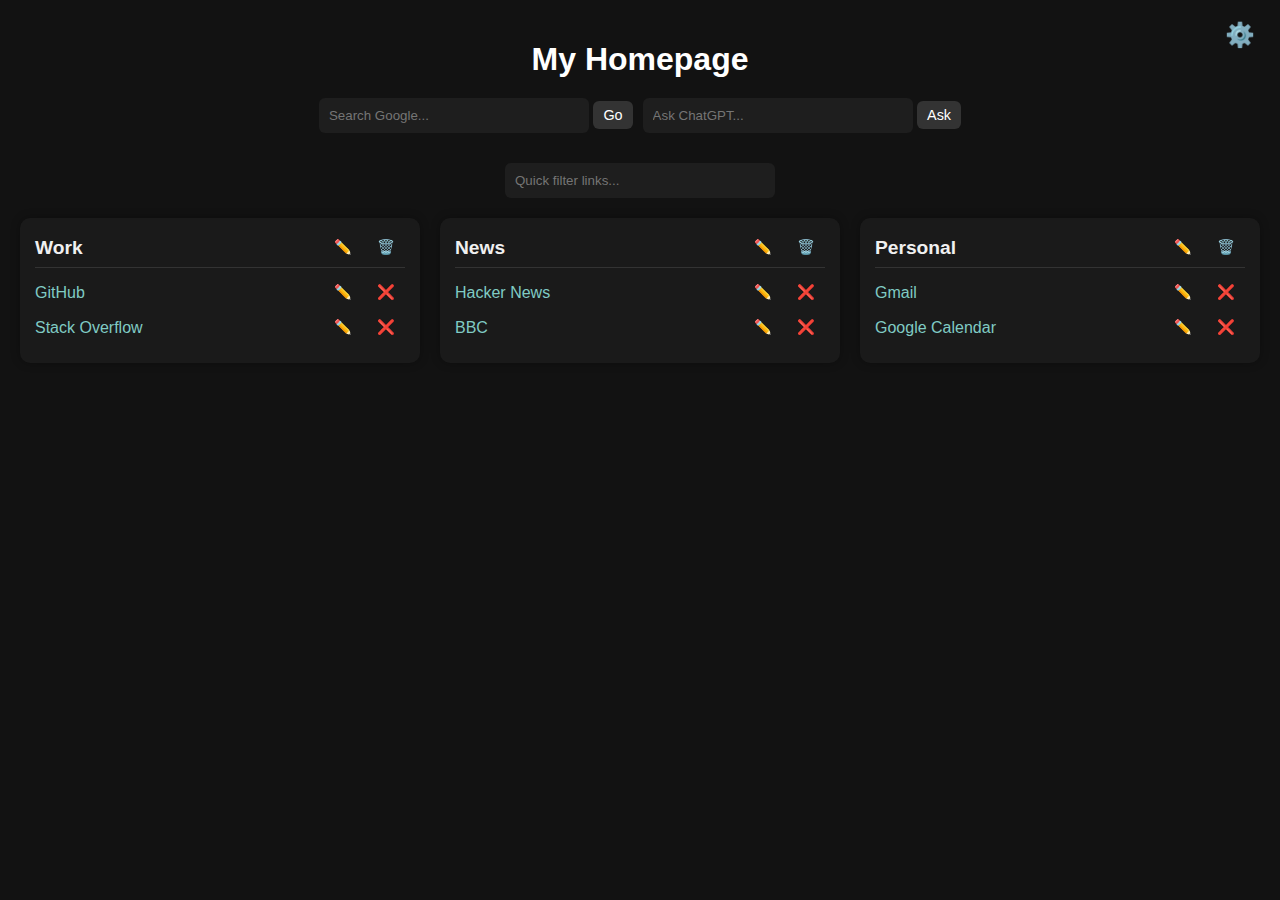
<file: tmp2/index.html>
<!DOCTYPE html>
<html lang="en">
<head>
  <meta charset="UTF-8">
  <title>My Homepage</title>
  <style>
    body {
      background-color: #121212;
      color: #f0f0f0;
      font-family: Arial, sans-serif;
      margin: 0;
      padding: 20px;
    }

    h1 {
      text-align: center;
      margin-bottom: 20px;
      color: #ffffff;
    }

    #optionsBtn {
      position: fixed;
      top: 15px;
      right: 15px;
      background: none;
      border: none;
      font-size: 1.5rem;
      cursor: pointer;
      color: #aaa;
    }
    #optionsBtn:hover { color: #fff; }

    .search-boxes {
      display: flex;
      justify-content: center;
      gap: 10px;
      margin-bottom: 30px;
      flex-wrap: wrap;
    }

    input[type="text"], input[type="url"], select {
      padding: 10px;
      border-radius: 6px;
      border: none;
      outline: none;
      background: #1e1e1e;
      color: #f0f0f0;
      width: 250px;
    }

    button {
      padding: 6px 10px;
      border: none;
      border-radius: 6px;
      background: #333;
      color: #fff;
      cursor: pointer;
      font-size: 0.9rem;
    }
    button:hover { background: #444; }

    .filter-box {
      display: flex;
      justify-content: center;
      margin-bottom: 20px;
    }

    .categories {
      display: grid;
      grid-template-columns: repeat(auto-fit, minmax(250px, 1fr));
      gap: 20px;
    }

    .category {
      background: #1a1a1a;
      border-radius: 10px;
      padding: 15px;
      box-shadow: 0 0 10px rgba(0,0,0,0.3);
    }

    .category-header {
      display: flex;
      justify-content: space-between;
      align-items: center;
      border-bottom: 1px solid #333;
      padding-bottom: 5px;
      margin-bottom: 10px;
      cursor: grab;
    }

    .category-header h2 {
      font-size: 1.2rem;
      margin: 0;
      flex: 1;
    }

    .header-buttons {
      display: flex;
      gap: 5px;
    }

    .category ul {
      list-style: none;
      padding: 0;
      margin: 0;
      min-height: 20px;
    }

    .category li {
      margin: 6px 0;
      display: flex;
      justify-content: space-between;
      align-items: center;
      gap: 5px;
      cursor: grab;
    }

    .category a {
      text-decoration: none;
      color: #80cbc4;
      flex: 1;
    }

    .category a:hover { text-decoration: underline; }

    .manage-box {
      margin-top: 30px;
      background: #1a1a1a;
      padding: 15px;
      border-radius: 10px;
      display: none;
    }

    .manage-box h2 { margin-bottom: 10px; font-size: 1.1rem; }

    .drag-over { border: 2px dashed #666; }
  </style>
</head>
<body>
  <h1>My Homepage</h1>

  <button id="optionsBtn">⚙️</button>

  <div class="search-boxes">
    <form method="GET" action="https://www.google.com/search">
      <input type="text" name="q" placeholder="Search Google...">
      <button type="submit">Go</button>
    </form>
    <form method="GET" action="https://chatgpt.com/" onsubmit="redirectChatGPT(this)">
      <input type="text" name="q" placeholder="Ask ChatGPT...">
      <button type="submit">Ask</button>
    </form>
  </div>

  <div class="filter-box">
    <input type="text" id="filter" placeholder="Quick filter links...">
  </div>

  <div class="categories" id="categories"></div>

  <div class="manage-box" id="manageBox">
    <h2>Manage Categories & Links</h2>
    <form id="addCategoryForm">
      <input type="text" id="newCategory" placeholder="New Category" required>
      <button type="submit">Add Category</button>
    </form>
    <br>
    <form id="addLinkForm">
      <select id="categorySelect"></select>
      <input type="text" id="linkName" placeholder="Link Name" required>
      <input type="url" id="linkUrl" placeholder="https://example.com" required>
      <button type="submit">Add Link</button>
    </form>
  </div>

  <script>
    let data = JSON.parse(localStorage.getItem("homepageData")) || {
      "Work": [
        { name: "GitHub", url: "https://github.com/" },
        { name: "Stack Overflow", url: "https://stackoverflow.com/" }
      ],
      "News": [
        { name: "Hacker News", url: "https://news.ycombinator.com/" },
        { name: "BBC", url: "https://www.bbc.com/" }
      ],
      "Personal": [
        { name: "Gmail", url: "https://gmail.com/" },
        { name: "Google Calendar", url: "https://calendar.google.com/" }
      ]
    };

    const categoriesDiv = document.getElementById("categories");
    const categorySelect = document.getElementById("categorySelect");
    const manageBox = document.getElementById("manageBox");
    const optionsBtn = document.getElementById("optionsBtn");

    function save() {
      localStorage.setItem("homepageData", JSON.stringify(data));
    }

    function render() {
      categoriesDiv.innerHTML = "";
      categorySelect.innerHTML = "";

      Object.entries(data).forEach(([cat, links], catIndex) => {
        let opt = document.createElement("option");
        opt.value = cat;
        opt.textContent = cat;
        categorySelect.appendChild(opt);

        let card = document.createElement("div");
        card.className = "category";
        card.draggable = true;
        card.dataset.index = catIndex;

        let header = document.createElement("div");
        header.className = "category-header";
        header.draggable = true;

        let title = document.createElement("h2");
        title.textContent = cat;

        let btns = document.createElement("div");
        btns.className = "header-buttons";

        let editBtn = document.createElement("button");
        editBtn.textContent = "✏️";
        editBtn.style.background = "none";
        editBtn.style.color = "#888";
        editBtn.style.border = "none";
        editBtn.onclick = () => {
          let newName = prompt("Rename category:", cat);
          if (newName && newName.trim() && !data[newName]) {
            data[newName] = data[cat];
            delete data[cat];
            save(); render();
          }
        };

        let delCatBtn = document.createElement("button");
        delCatBtn.textContent = "🗑️";
        delCatBtn.style.background = "none";
        delCatBtn.style.color = "#888";
        delCatBtn.style.border = "none";
        delCatBtn.onclick = () => {
          if (confirm(`Delete category "${cat}" and all its links?`)) {
            delete data[cat];
            save(); render();
          }
        };

        btns.appendChild(editBtn);
        btns.appendChild(delCatBtn);
        header.appendChild(title);
        header.appendChild(btns);
        card.appendChild(header);

        let ul = document.createElement("ul");
        ul.dataset.cat = cat;

        links.forEach((link, i) => {
          let li = document.createElement("li");
          li.draggable = true;
          li.dataset.index = i;

          let a = document.createElement("a");
          a.href = link.url;
          a.textContent = link.name;
          a.target = "_blank";

          let editLinkBtn = document.createElement("button");
          editLinkBtn.textContent = "✏️";
          editLinkBtn.style.background = "none";
          editLinkBtn.style.color = "#888";
          editLinkBtn.style.border = "none";
          editLinkBtn.onclick = () => {
            let newName = prompt("Edit link name:", link.name);
            let newUrl = prompt("Edit link URL:", link.url);
            if (newName && newUrl) {
              data[cat][i] = { name: newName.trim(), url: newUrl.trim() };
              save(); render();
            }
          };

          let delBtn = document.createElement("button");
          delBtn.textContent = "❌";
          delBtn.style.background = "none";
          delBtn.style.color = "#888";
          delBtn.style.border = "none";
          delBtn.onclick = () => {
            data[cat].splice(i, 1);
            if (data[cat].length === 0) delete data[cat];
            save(); render();
          };

          li.appendChild(a);
          li.appendChild(editLinkBtn);
          li.appendChild(delBtn);
          ul.appendChild(li);

          // Drag start
          li.addEventListener("dragstart", e => {
            e.dataTransfer.setData("text/plain", JSON.stringify({ type: "link", cat, index: i }));
          });
        });

        // Allow dropping into category (end of list)
        ul.addEventListener("dragover", e => {
          e.preventDefault();
          ul.classList.add("drag-over");
        });
        ul.addEventListener("dragleave", () => ul.classList.remove("drag-over"));
        ul.addEventListener("drop", e => {
          e.preventDefault();
          ul.classList.remove("drag-over");
          let dragged = JSON.parse(e.dataTransfer.getData("text/plain"));
          if (dragged.type === "link") {
            let item = data[dragged.cat].splice(dragged.index, 1)[0];
            data[cat].push(item);
            if (data[dragged.cat].length === 0) delete data[dragged.cat];
            save(); render();
          }
        });

        card.appendChild(ul);
        categoriesDiv.appendChild(card);

        // Drag & drop categories
        card.addEventListener("dragstart", e => {
          e.dataTransfer.setData("text/plain", JSON.stringify({ type: "category", catIndex }));
        });
        card.addEventListener("dragover", e => {
          e.preventDefault();
          card.classList.add("drag-over");
        });
        card.addEventListener("dragleave", () => card.classList.remove("drag-over"));
        card.addEventListener("drop", e => {
          e.preventDefault();
          card.classList.remove("drag-over");
          let dragged = JSON.parse(e.dataTransfer.getData("text/plain"));
          if (dragged.type === "category") {
            let keys = Object.keys(data);
            let draggedKey = keys.splice(dragged.catIndex, 1)[0];
            keys.splice(catIndex, 0, draggedKey);
            let newData = {};
            keys.forEach(k => newData[k] = data[k]);
            data = newData;
            save(); render();
          }
        });
      });
    }

    document.getElementById("addCategoryForm").addEventListener("submit", e => {
      e.preventDefault();
      let cat = document.getElementById("newCategory").value.trim();
      if (!cat || data[cat]) return;
      data[cat] = [];
      save(); render();
      e.target.reset();
    });

    document.getElementById("addLinkForm").addEventListener("submit", e => {
      e.preventDefault();
      let cat = categorySelect.value;
      let name = document.getElementById("linkName").value.trim();
      let url = document.getElementById("linkUrl").value.trim();
      if (!cat || !name || !url) return;
      data[cat].push({ name, url });
      save(); render();
      e.target.reset();
    });

    document.getElementById("filter").addEventListener("keyup", function() {
      let filter = this.value.toLowerCase();
      document.querySelectorAll(".category").forEach(cat => {
        cat.style.display = cat.innerText.toLowerCase().includes(filter) ? "" : "none";
      });
    });

    function redirectChatGPT(form) {
      let query = form.q.value.trim();
      if (query) {
        form.action = "https://chatgpt.com/?q=" + encodeURIComponent(query);
      }
    }

    optionsBtn.addEventListener("click", () => {
      manageBox.style.display = (manageBox.style.display === "none" || manageBox.style.display === "") 
        ? "block" : "none";
    });

    render();
  </script>
</body>
</html>
</file>
<file: startpage.rwrt.old_site/style/style.css>
/**
	Startpage Reworked
	==================

	by Christian Brassat,
*/

/**
	Released under MIT License
	
	Copyright (c) 2010 Christian Brassat
	<http://crshd.cc>

	Permission is hereby granted, free of charge, to any person obtaining a copy
	of this software and associated documentation files (the "Software"), to deal
	in the Software without restriction, including without limitation the rights
	to use, copy, modify, merge, publish, distribute, sublicense, and/or sell
	copies of the Software, and to permit persons to whom the Software is
	furnished to do so, subject to the following conditions:
	
	The above copyright notice and this permission notice shall be included in
	all copies or substantial portions of the Software.
	
	THE SOFTWARE IS PROVIDED "AS IS", WITHOUT WARRANTY OF ANY KIND, EXPRESS OR
	IMPLIED, INCLUDING BUT NOT LIMITED TO THE WARRANTIES OF MERCHANTABILITY,
	FITNESS FOR A PARTICULAR PURPOSE AND NONINFRINGEMENT. IN NO EVENT SHALL THE
	AUTHORS OR COPYRIGHT HOLDERS BE LIABLE FOR ANY CLAIM, DAMAGES OR OTHER
	LIABILITY, WHETHER IN AN ACTION OF CONTRACT, TORT OR OTHERWISE, ARISING FROM,
	OUT OF OR IN CONNECTION WITH THE SOFTWARE OR THE USE OR OTHER DEALINGS IN
	THE SOFTWARE.
*/

body {
	background: black;	/* white; */			/* Page background */
	color: white;		/* black; */			/* Font color */
	padding: 25px;						/* Padding between link blocks and edge */
	font-size: 14px;	
	font-family: "Museo", "Helvetica Neue", sans-serif;	/* Font */
	/* text-shadow: rgba(0,0,0,0.6) 1px 1px 0; 		/* Text Shadow */
	direction: ltr;
}

a {
	color: white;		/* black; */			/* Link Color */
	font-size: 14px;					/* Link Size */
	text-decoration: none;					/* Remove underlines */
}

a:hover {
	color: white;		/* blue; */			/* Link hover color */
	font-weight: bold;
	font-size: 14px;	/* 15px; */			/* Link hover Size */
}

.block {
	border-left: 1px solid #999;				/* Left border of link block */
	float: left;
	padding: 1em;						/* Padding around link block */
	width: 115px;						/* Link block width !!!! */
}

h1 {
	margin: 0;
	font-size: 1.5em;					/* Title size */
	text-decoration: underline;
}

ul {
	padding: 0.05em;
}

ul li {
	list-style: none;
	padding: 1px;                                          /* space between link lines */
}

li img {
	width: 16px;
	border-width: 0;
	margin: 5px;
	vertical-align: middle;
}

#searches {
	position: absolute;					/* Position search box */
	top: 2em;						/* from top edge */
	right: 2em;						/* from right edge */
}

#clock {
	position: absolute;
	bottom: 10px;
	right: 10px;
	font-size: 2em;
}

form {
	margin-top: 1em;
}

form input {
	background: #333;					/* Background search box */
	background: -webkit-gradient(				/* gradient for webkit */
		linear,
		left top,
		left bottom,
		from(#222),
		to(#333));
	background: -moz-linear-gradient(			/* gradient for gecko */
		top,
		#222,
		#333);
	border: 1px solid #444;					/* Border search box */
	-webkit-box-shadow: rgba(0,0,0,0.2) 0 1px 2px;		/* Shadow search box - webkit */
	-moz-box-shadow: rgba(0,0,0,0.2) 0 1px 2px;		/* Shadow search box - gecko */
	box-shadow: rgba(0,0,0,0.2) 0 1px 2px;			/* Shadow search box - generic */
	color: #ddd;						/* Text color search box */
	font-size: 1em;						/* Text size search box */
}

form input:first-child {
	-webkit-border-top-left-radius: 5px;
	-webkit-border-bottom-left-radius: 5px;
	-moz-border-radius-topleft: 5px;
	-moz-border-radius-bottomleft: 5px;
	border-top-left-radius: 5px;
	border-bottom-left-radius: 5px;
	border-right: 0;
}

form input:last-child {
	-webkit-border-top-right-radius: 5px;
	-webkit-border-bottom-right-radius: 5px;
	-moz-border-radius-topright: 5px;
	-moz-border-radius-bottomright: 5px;
	border-top-right-radius: 5px;
	border-bottom-right-radius: 5px;
	border-left: 0;
}
/* cc BY-NC-SA License :: k3ttc4r :: 2008 :: http://k3ttc4r.deviantart.com */
/* background by Alexander-GG :: http://alexander-gg.deviantart.com */
</file>
<file: css/style.css>
/*! normalize.css v8.0.1 | MIT License | github.com/necolas/normalize.css */
html {
  line-height: 1.15; /* 1 */
  -webkit-text-size-adjust: 100%; /* 2 */
}
body {
  margin: 0;
}
main {
  display: block;
}
h1 {
  font-size: 2em;
  margin: 0.67em 0;
}
hr {
  box-sizing: content-box; /* 1 */
  height: 0; /* 1 */
  overflow: visible; /* 2 */
}
pre {
  font-family: monospace, monospace; /* 1 */
  font-size: 1em; /* 2 */
}
a {
  background-color: transparent;
}
a:hover {
  font-weight: bold;
}
abbr[title] {
  border-bottom: none; /* 1 */
  text-decoration: underline; /* 2 */
  text-decoration: underline dotted; /* 2 */
}
b,
strong {
  font-weight: bolder;
}
code,
kbd,
samp {
  font-family: monospace, monospace; /* 1 */
  font-size: 1em; /* 2 */
}
small {
  font-size: 80%;
}
sub,
sup {
  font-size: 75%;
  line-height: 0;
  position: relative;
  vertical-align: baseline;
}

sub {
  bottom: -0.25em;
}

sup {
  top: -0.5em;
}
img {
  border-style: none;
}
button,
input,
optgroup,
select,
textarea {
  font-family: inherit; /* 1 */
  font-size: 100%; /* 1 */
  line-height: 1.15; /* 1 */
  margin: 0; /* 2 */
}
button,
input { /* 1 */
  overflow: visible;
}
button,
select { /* 1 */
  text-transform: none;
}
button,
[type="button"],
[type="reset"],
[type="submit"] {
  -webkit-appearance: button;
}
button::-moz-focus-inner,
[type="button"]::-moz-focus-inner,
[type="reset"]::-moz-focus-inner,
[type="submit"]::-moz-focus-inner {
  border-style: none;
  padding: 0;
}
button:-moz-focusring,
[type="button"]:-moz-focusring,
[type="reset"]:-moz-focusring,
[type="submit"]:-moz-focusring {
  outline: 1px dotted ButtonText;
}
fieldset {
  padding: 0.35em 0.75em 0.625em;
}
legend {
  box-sizing: border-box; /* 1 */
  color: inherit; /* 2 */
  display: table; /* 1 */
  max-width: 100%; /* 1 */
  padding: 0; /* 3 */
  white-space: normal; /* 1 */
}
progress {
  vertical-align: baseline;
}
textarea {
  overflow: auto;
}
[type="checkbox"],
[type="radio"] {
  box-sizing: border-box; /* 1 */
  padding: 0; /* 2 */
}
[type="number"]::-webkit-inner-spin-button,
[type="number"]::-webkit-outer-spin-button {
  height: auto;
}
[type="search"] {
  -webkit-appearance: textfield; /* 1 */
  outline-offset: -2px; /* 2 */
}
[type="search"]::-webkit-search-decoration {
  -webkit-appearance: none;
}
::-webkit-file-upload-button {
  -webkit-appearance: button; /* 1 */
  font: inherit; /* 2 */
}
details {
  display: block;
}
summary {
  display: list-item;
}
template {
  display: none;
}
[hidden] {
  display: none;
}

/* == End of Normalize.css == */


:root {
  /* colors */
  --background: #0E0E0E;
  --foreground: #F1F1F1;

  /* fonts */
  --base-font-size: 18px; /* IMPORTANT */
  --font-weight-normal: 500;
  --font-weight-bold: 900;
}

@font-face {
  font-family: 'Metropolis';
  src: local('Metropolis-Medium'), url('../assets/fonts/Metropolis-Medium.woff2');
  font-weight: 500;
  font-style: normal;
}

@font-face {
  font-family: 'Metropolis';
  src: local('Metropolis-Bold'), url('../assets/fonts/Metropolis-Black.woff2');
  font-weight: 900;
  font-style: normal;
}

* {
  box-sizing: border-box;
}

html {
  font-family: "Metropolis", Helvetica, Arial, "Lucida Grande", sans-serif;
  font-size: var(--base-font-size);
  font-weight: var(--font-weight-normal);
}

body {
  position: absolute;
  top: 0;
  left: 0;
  width: 100%;
  height: 100%;
  margin: 0;
  padding: 0;
  transition: background 0.4s;
  background: var(--background);
  color: var(--foreground);
}

input,
button {
  display: block;
  width: 100%;
  margin: 0;
  padding: 0;
  background: transparent;
  color: inherit;
  font-family: var(--font-family);
  font-size: 1rem;
}

input,
button,
input:focus,
button:focus {
  border: 0;
  outline: 0;
  -webkit-appearance: none;
  -moz-appearance: none;
}

ul,
li {
  margin: 0;
  padding: 0;
  list-style: none;
  white-space: nowrap;
}

a,
a:focus {
  color: inherit;
  outline: 0;
}

.center {
  display: flex;
  justify-content: center;
  align-items: center;
  width: 100%;
  height: 100%;
}

.overlay {
  position: fixed;
  top: 0;
  left: 0;
  overflow: auto;
  width: 100%;
  height: 100%;
  visibility: hidden;
}

.clock {
  display: block;
  margin-top: -0.06rem;
  font-size: 4rem;
  font-weight: var(--font-weight-normal);
  text-align: center;
  letter-spacing: 0.05rem;
  cursor: pointer;
}

.am-pm {
  font-size: 1rem;
  letter-spacing: 0.1rem;
}

.search-form {
  background: var(--background);
  color: var(--foreground);
  z-index: 2;

  display: flex;
  justify-content: top;
  align-items: top;
  width: 100%;
  height: 100%;
}

.search-form>div {
  width: 100%;
}

.search-input {
  width: 100%;
  padding: 0 1rem;
  margin-bottom: 20px;
  font-size: 1.5rem;
  font-weight: var(--font-weight-bold);
  letter-spacing: 0.1rem;
  margin-top: 25%;
/*   text-transform: uppercase; */
}

.search-suggestions {
  display: none;
  justify-content: center;
  flex-direction: column;
  flex-wrap: wrap;
  overflow: hidden;
}

body.suggestions .search-suggestions {
  display: flex;
  flex-direction: column;
}

.search-suggestion {
  padding: 0.2rem 1rem;
  text-align: left;
  white-space: nowrap;
  cursor: pointer;
}

.search-suggestion.highlight {
  background: var(--foreground);
  color: var(--background);
}

.search-suggestion b {
  position: relative;
  font-weight: var(--font-weight-normal);
}

.search-suggestion b::after {
  content: ' ';
  position: absolute;
  right: 0;
  bottom: -0.3rem;
  left: 0;
  height: 2px;
  background: var(--background);
  opacity: 0.4;
}

.search-suggestion.highlight b::after {
  opacity: 0;
}

.help {
  display: block;
  padding: 8vw;
  background: var(--background);
  z-index: 1;
  align-items: start;
}

.category {
  margin-bottom: 3rem;
  padding: 10px 15px 10px 15px; /*10px 25px 10px 25px; IMPORTANT */
  /*width: 250px;
  min-width: 225px;*/
}

.category-name {
  margin-bottom: 1.15rem;
  font-size: 0.75rem;
  letter-spacing: 0.15rem;
  text-transform: uppercase;
/*   text-decoration-line: underline; */
  border-bottom: 2px solid white;

}

.command a {
  display: flex;
  position: relative;
  margin: 0.75rem 0;
  /* line-height: 2rem; */
  line-height: 0.5rem;
  text-decoration: none;
}

.command:last-of-type a {
  margin-bottom: 0;
}

.command-key {
  border-radius: 50%;
  width: 2rem;
  height: 2rem;
  margin-right: 1rem;
  font-size: 0.75rem;
  font-weight: 800;
  line-height: 1.5rem;
  text-align: center;
}

.command-name {
  position: relative;
}

.command-name::after {
  content: ' ';
  display: none;
  position: absolute;
  right: 0;
  bottom: 2px;
  left: 0;
  height: 2px;
  transition: 0.2s;
  transform: translateX(-2rem);
  background: var(--foreground);
  opacity: 0;
}

body.help .command-name::after {
  display: block;
}

.command a:hover .command-name::after,
.command a:focus .command-name::after {
  transform: translateX(0);
  opacity: 1;
}

body.help .help,
body.form .search-form {
  visibility: visible;
}

.disable-select {
	user-select: none;
	-webkit-user-select: none;
	-khtml-user-select: none;
	-moz-user-select: none;
	-ms-user-select: none;
}


@media (min-width: 500px) {
  .help {
    display: flex;
    padding: 0;
  }
  .clock {
    font-size: 6rem;
  }

  .search-input {
    text-align: center;
  }

  .search-suggestions {
    align-items: center;
  }

  .categories {
    /*display: flex;
    flex-wrap: wrap;
    flex-direction: column;
    height: 30%;
    margin-right: auto;*/
    /*     grid-template-columns: repeat(1, 50%) 50%; */
    /*     grid-template-columns: repeat(4, 1fr); */
                                           /*     grid-template-rows: masonry; */
    margin-top: 1%;
    display: grid;
    grid-template-columns: repeat(auto-fit, minmax(152px, 1fr));
    width: 95%; /*95%; IMPORTANT */
/*     justify-content: space-around; */
  }
}

@media (min-width: 1000px) {
  .help {
    display: flex;
    padding: 0;
  }

  .search-input {
    font-size: 2.5rem;
  }

  .search-suggestions {
    flex-direction: row;
  }

  .category {
    margin: 0 0; /*0.5rem 0;   IMPORTANT */
  }

  .categories {
    /*display: flex;
    flex-wrap: wrap;*/
/*     grid-template-columns: repeat(2, 300px) 175px; */
  }
}

@media (min-width: 1500px) {
  .categories {
/*     grid-template-columns: repeat(5, 220px) 175px; */
  }
}
</file>
